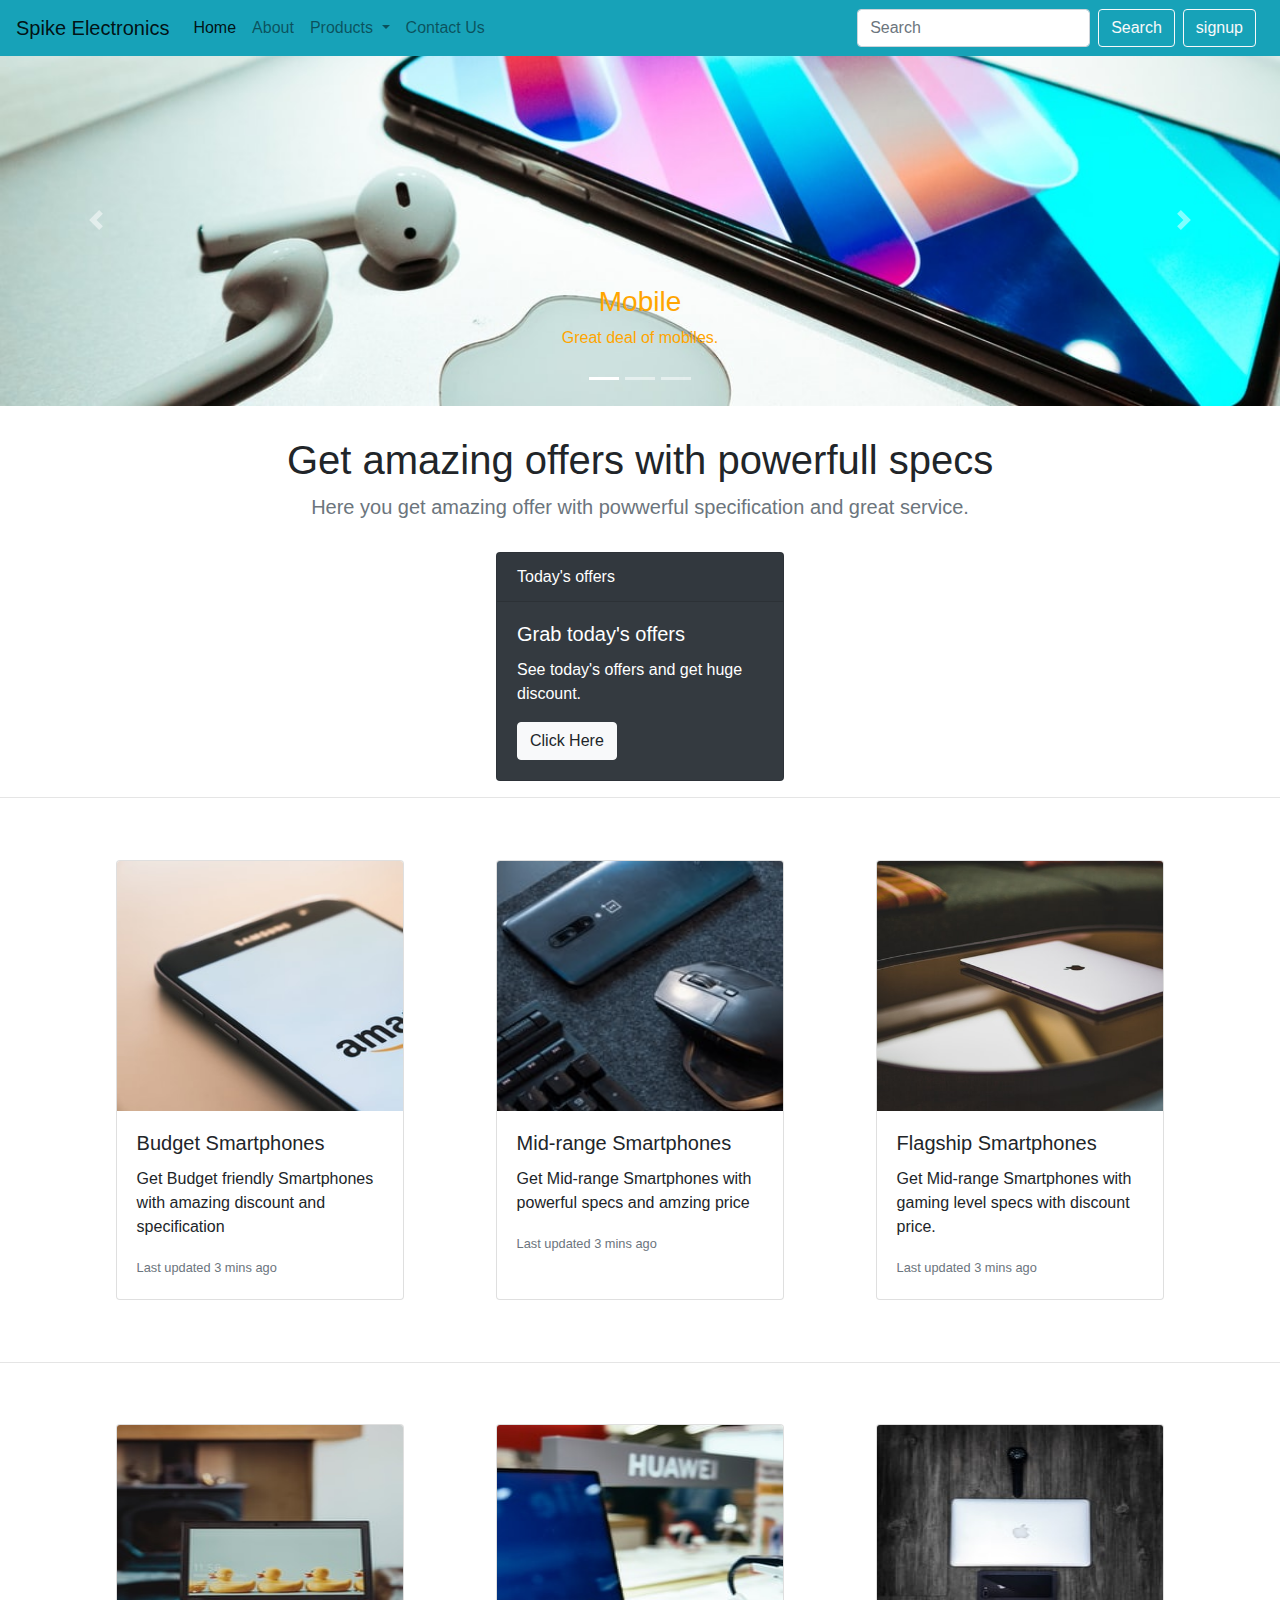
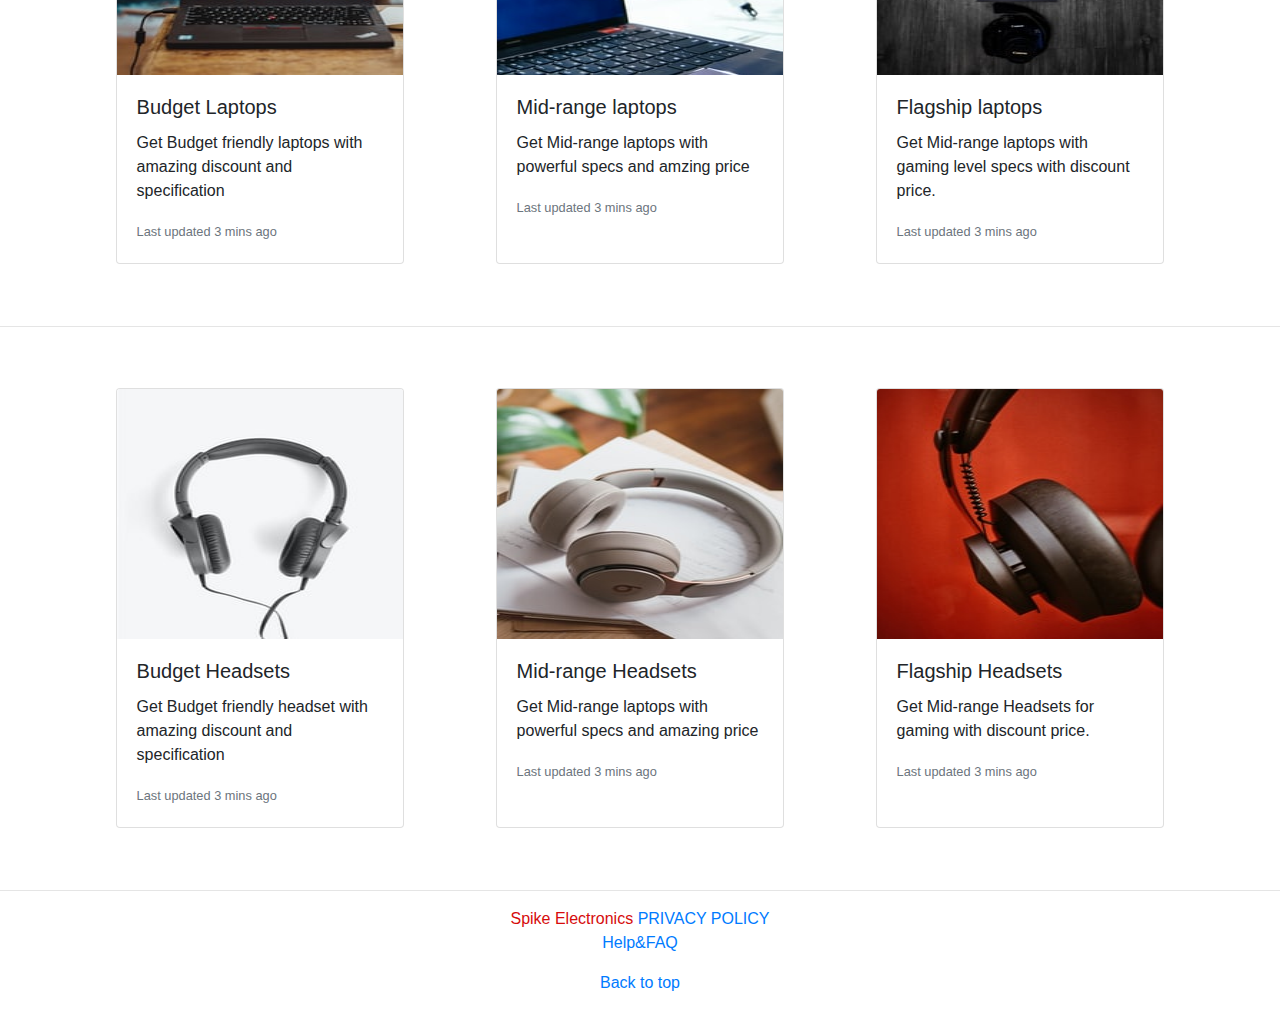
<file: index.html>
<!doctype html>
<html lang="en">

<head>
  <!-- Required meta tags -->
  <meta charset="utf-8">
  <meta name="viewport" content="width=device-width, initial-scale=1, shrink-to-fit=no">

  <!-- Bootstrap CSS -->
  <link rel="stylesheet" href="https://stackpath.bootstrapcdn.com/bootstrap/4.5.2/css/bootstrap.min.css"
    integrity="sha384-JcKb8q3iqJ61gNV9KGb8thSsNjpSL0n8PARn9HuZOnIxN0hoP+VmmDGMN5t9UJ0Z" crossorigin="anonymous">

  <title>Spike Electronics</title>
  <style>
    .card {
      margin: 4%;

    }
  </style>

</head>

<body>
  <!-- Navbar start-->
  <nav class="navbar fixed-top navbar-expand-lg navbar-light bg-info">
    <a class="navbar-brand" href="#">Spike Electronics</a>
    <button class="navbar-toggler" type="button" data-toggle="collapse" data-target="#navbarSupportedContent"
      aria-controls="navbarSupportedContent" aria-expanded="false" aria-label="Toggle navigation">
      <span class="navbar-toggler-icon"></span>
    </button>

    <div class="collapse navbar-collapse" id="navbarSupportedContent">
      <ul class="navbar-nav mr-auto">
        <li class="nav-item active">
          <a class="nav-link" href="index.html">Home <span class="sr-only">(current)</span></a>
        </li>
        <li class="nav-item">
          <a class="nav-link" href="about.html">About</a>
        </li>
        <li class="nav-item dropdown">
          <a class="nav-link dropdown-toggle" href="#" id="navbarDropdown" role="button" data-toggle="dropdown"
            aria-haspopup="true" aria-expanded="false">
            Products
          </a>
          <div class="dropdown-menu" aria-labelledby="navbarDropdown">
            <a class="dropdown-item" href="#">Mobile</a>
            <a class="dropdown-item" href="#">Laptop</a>
            <a class="dropdown-item" href="#">Headset</a>
          </div>
        </li>
        <li class="nav-item">
          <a class="nav-link" href="contact.html">Contact Us</a>
        </li>
      </ul>
      <form class="form-inline my-2 my-lg-0">
        <input class="form-control mr-sm-2" type="search" placeholder="Search" aria-label="Search">
        <button class="btn btn-outline-light my-2 my-sm-0 mr-2" type="submit">Search</button>
      </form>
      <!-- Button trigger modal -->
      <button type="button" class="btn btn-outline-light  my-2 my-sm-0 mr-2" data-toggle="modal"
        data-target="#exampleModal">
        signup
      </button>
    </div>
  </nav>
  <!-- Navbar end-->
  <hr class="hr">

  <!--  starting  of carousel-->
  <div id="carouselExampleCaptions" class="carousel slide carousel-fade" data-ride="carousel">
    <ol class="carousel-indicators">
      <li data-target="#carouselExampleCaptions" data-slide-to="0" class="active"></li>
      <li data-target="#carouselExampleCaptions" data-slide-to="1"></li>
      <li data-target="#carouselExampleCaptions" data-slide-to="2"></li>
    </ol>
    <div class="carousel-inner">
      <div class="carousel-item active">
        <img src="mobilee.jpg" class="d-block w-100">
        <div class="carousel-caption d-none d-md-block">
          <h3 style="color: orange;"> Mobile</h3>
          <p style="color: orange;">Great deal of mobiles.</p>
        </div>
      </div>
      <div class="carousel-item">
        <img src="laptop.jpg" class="d-block w-100">
        <div class="carousel-caption d-none d-md-block">
          <h3>Laptop</h3>
          <p>Top laptops.</p>
        </div>
      </div>
      <div class="carousel-item">
        <img src="headsetblack.jpg" class="d-block w-100">
        <div class="carousel-caption d-none d-md-block">
          <h3 style="color: green;">Headset</h3>
          <p style="color: green;">feel the sound</p>
        </div>
      </div>
    </div>
    <a class="carousel-control-prev" href="#carouselExampleCaptions" role="button" data-slide="prev">
      <span class="carousel-control-prev-icon" aria-hidden="true"></span>
      <span class="sr-only">Previous</span>
    </a>
    <a class="carousel-control-next" href="#carouselExampleCaptions" role="button" data-slide="next">
      <span class="carousel-control-next-icon" aria-hidden="true"></span>
      <span class="sr-only">Next</span>
    </a>
  </div>
  <!--  ending  of carousel-->




  <div class="container" style="margin: 30px auto;">
    <h1 style="text-align: center;">Get amazing offers with powerfull specs</h1>
    <p class="lead text-muted" style="text-align: center;">Here you get amazing offer with powwerful specification and
      great service.</p>
  </div>



  <!--  card for today's offers-->
  <div class="card text-white bg-dark mb-3" style="max-width: 18rem;margin: 30px auto;">
    <div class="card-header">Today's offers</div>
    <div class="card-body">
      <h5 class="card-title">Grab today's offers</h5>
      <p class="card-text">See today's offers and get huge discount.</p>
      <a href="#" class="btn btn-light">Click Here</a>
    </div>
  </div>
  <hr class="hr">
  <!--  end of card-->

  <!-- cards for mobiles-->

  <div class="container ">
    <div class="card-deck">
      <div class="card" style="margin: 4%;">
        <img src="budget.jpg" class="card-img-top" width="200" height="250">
        <div class="card-body">
          <h5 class="card-title">Budget Smartphones</h5>
          <p class="card-text">Get Budget friendly Smartphones with amazing discount and specification </p>
          <p class="card-text"><small class="text-muted">Last updated 3 mins ago</small></p>
        </div>
      </div>
      <div class="card" style="margin: 4%;">
        <img src="midr.jpg" class="card-img-top" width="200" height="250">
        <div class="card-body">
          <h5 class="card-title">Mid-range Smartphones</h5>
          <p class="card-text">Get Mid-range Smartphones with powerful specs and amzing price </p>
          <p class="card-text"><small class="text-muted">Last updated 3 mins ago</small></p>
        </div>
      </div>
      <div class="card" style="margin: 4%;">
        <img src="flagship.jpg" class="card-img-top" width="200" height="250">
        <div class="card-body">
          <h5 class="card-title">Flagship Smartphones</h5>
          <p class="card-text">Get Mid-range Smartphones with gaming level specs with discount price.</p>
          <p class="card-text"><small class="text-muted">Last updated 3 mins ago</small></p>
        </div>
      </div>
    </div>
  </div>

  <hr class="hr">
  <!-- cards for laptops-->
  <div class="container ">



    <div class="card-deck">
      <div class="card" style="margin: 4%;">
        <img src="budgetlap.jpg" class="card-img-top" width="200" height="250">
        <div class="card-body">
          <h5 class="card-title">Budget Laptops</h5>
          <p class="card-text">Get Budget friendly laptops with amazing discount and specification </p>
          <p class="card-text"><small class="text-muted">Last updated 3 mins ago</small></p>
        </div>
      </div>
      <div class="card" style="margin: 4%;">
        <img src="midlap.jpg" class="card-img-top" width="200" height="250">
        <div class="card-body">
          <h5 class="card-title">Mid-range laptops</h5>
          <p class="card-text">Get Mid-range laptops with powerful specs and amzing price </p>
          <p class="card-text"><small class="text-muted">Last updated 3 mins ago</small></p>
        </div>
      </div>
      <div class="card" style="margin: 4%;">
        <img src="flagshiplap.jpg" class="card-img-top" width="200" height="250">
        <div class="card-body">
          <h5 class="card-title">Flagship laptops</h5>
          <p class="card-text">Get Mid-range laptops with gaming level specs with discount price.</p>
          <p class="card-text"><small class="text-muted">Last updated 3 mins ago</small></p>
        </div>
      </div>
    </div>
  </div>

  <hr class="hr">
  <!-- cards for headset-->
  <div class="container  ">
    <div class="card-deck">
      <div class="card" style="margin:4%;">
        <img src="budgethead.jpg" class="card-img-top" width="200" height="250">
        <div class="card-body">
          <h5 class="card-title">Budget Headsets</h5>
          <p class="card-text">Get Budget friendly headset with amazing discount and specification </p>
          <p class="card-text"><small class="text-muted">Last updated 3 mins ago</small></p>
        </div>
      </div>
      <div class="card" style="margin:4%;">
        <img src="midhead.jpg" class="card-img-top" width="200" height="250">
        <div class="card-body">
          <h5 class="card-title">Mid-range Headsets</h5>
          <p class="card-text">Get Mid-range laptops with powerful specs and amazing price </p>
          <p class="card-text"><small class="text-muted">Last updated 3 mins ago</small></p>
        </div>
      </div>
      <div class="card" style="margin:4%;">
        <img src="flagshiphead.jpg" class="card-img-top" width="200" height="250">
        <div class="card-body">
          <h5 class="card-title">Flagship Headsets</h5>
          <p class="card-text">Get Mid-range Headsets for gaming with discount price.</p>
          <p class="card-text"><small class="text-muted">Last updated 3 mins ago</small></p>
        </div>
      </div>
    </div>
  </div>
  <!-- ebd of cards-->

  <hr class="hr">
  <!-- footer-->
  <footer class="blog-footer " style="text-align:center ;">
    <p><span style="color:#d60c0c;"> Spike Electronics </span> <a href="#">PRIVACY POLICY</a> <br> <a
        href="#">Help&FAQ</a></p>
    <p>
      <a href="#">Back to top</a>
    </p>
  </footer>
  </div>
  <!-- end of footer-->


  <!-- Modal -->
  <div class="modal fade" id="exampleModal" tabindex="-1" role="dialog" aria-labelledby="exampleModalLabel"
    aria-hidden="true">
    <div class="modal-dialog" role="document">
      <div class="modal-content">
        <div class="modal-header">
          <h5 class="modal-title" id="exampleModalLabel">Signup</h5>
          <button type="button" class="close" data-dismiss="modal" aria-label="Close">
            <span aria-hidden="true">&times;</span>
          </button>
        </div>
        <div class="modal-body">
          <div class="container">

            <form id=signup method="POST" action="signup.php">
              <div class="form-group">
                <label for="name">Name</label>
                <input type="text" class="form-control" id="name" name="name" placeholder="Enter full name">
              </div>

              <div class="form-group">
                <label for="email">Email address</label>
                <input type="email" class="form-control" id="email" name="email" placeholder="name@example.com">
              </div>

              <div class="form-group">
                <label for="pass">Password</label>
                <input type="password" class="form-control" id="pass" name="pass">
              </div>

              <div class="form-group">
                <label for="num">Contact number</label>
                <input type="tel" class="form-control" id="num" name="num">
              </div>

              <!-- <a href="contact.php"> -->
              <!-- <button type="button" class="btn btn-outline-info">Submit</button> -->
              <input class="btn btn-outline-info" type="submit" value="Submit" formtarget="_top" name="sub" id="sub">
              <!-- </a> -->
            </form>
          </div>
        </div>
        <!-- <div class="modal-footer">
        <button class="btn btn-outline-light my-2 my-sm-0 mr-2" type="submit">Submit</button>
      </div> -->
      </div>
    </div>
  </div>

  <!-- End of modal -->

  <!-- Optional JavaScript -->
  <!-- jQuery first, then Popper.js, then Bootstrap JS -->
  <script src="https://code.jquery.com/jquery-3.5.1.slim.min.js"
    integrity="sha384-DfXdz2htPH0lsSSs5nCTpuj/zy4C+OGpamoFVy38MVBnE+IbbVYUew+OrCXaRkfj"
    crossorigin="anonymous"></script>
  <script src="https://cdn.jsdelivr.net/npm/popper.js@1.16.1/dist/umd/popper.min.js"
    integrity="sha384-9/reFTGAW83EW2RDu2S0VKaIzap3H66lZH81PoYlFhbGU+6BZp6G7niu735Sk7lN"
    crossorigin="anonymous"></script>
  <script src="https://stackpath.bootstrapcdn.com/bootstrap/4.5.2/js/bootstrap.min.js"
    integrity="sha384-B4gt1jrGC7Jh4AgTPSdUtOBvfO8shuf57BaghqFfPlYxofvL8/KUEfYiJOMMV+rV"
    crossorigin="anonymous"></script>
</body>

</html>
</file>
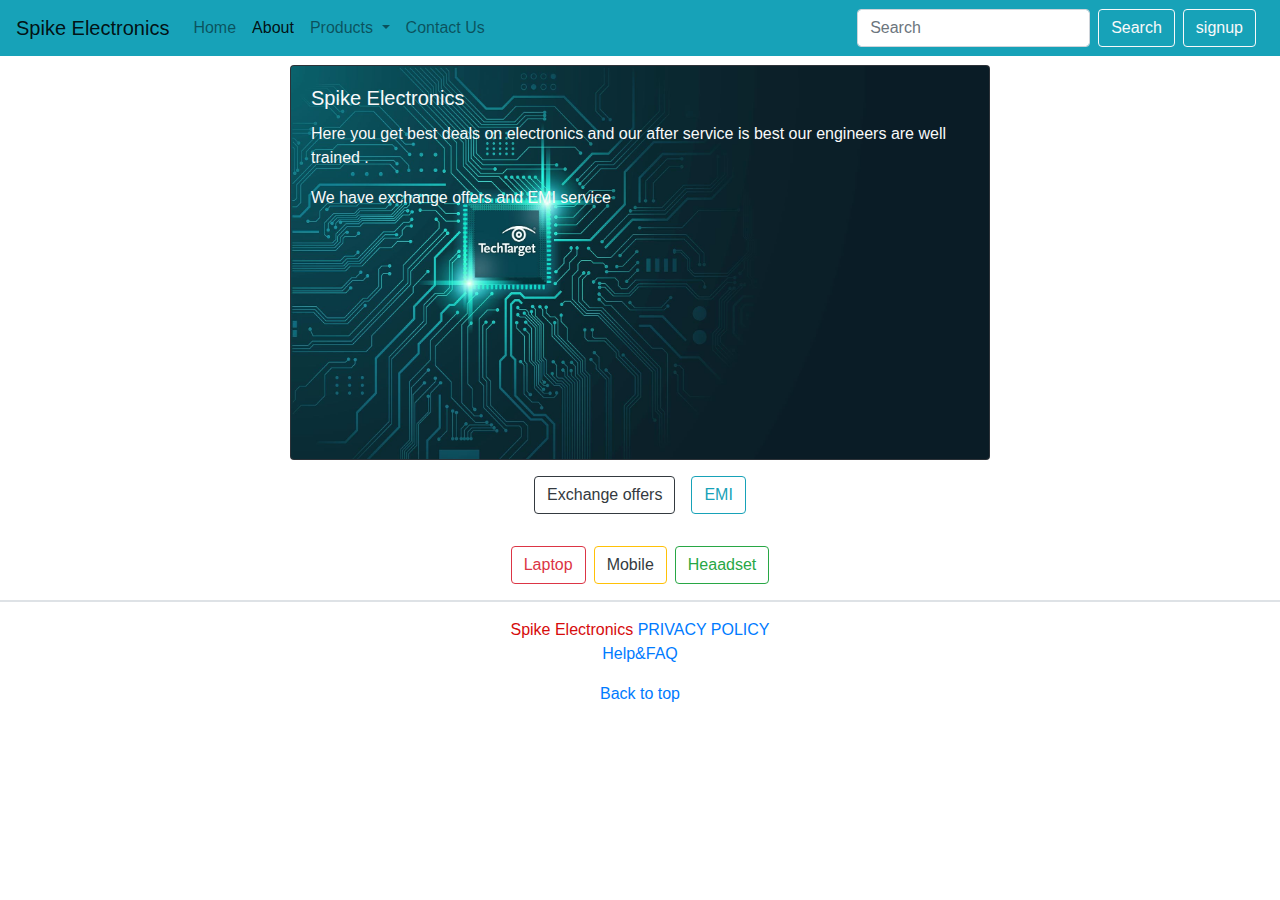
<file: about.html>
<!doctype html>
<html lang="en">

<head>
    <!-- Required meta tags -->
    <meta charset="utf-8">
    <meta name="viewport" content="width=device-width, initial-scale=1, shrink-to-fit=no">

    <!-- Bootstrap CSS -->
    <link rel="stylesheet" href="https://stackpath.bootstrapcdn.com/bootstrap/4.5.2/css/bootstrap.min.css"
        integrity="sha384-JcKb8q3iqJ61gNV9KGb8thSsNjpSL0n8PARn9HuZOnIxN0hoP+VmmDGMN5t9UJ0Z" crossorigin="anonymous">
    <link rel="stylesheet" href="about.css">
    <title>About</title>
</head>

<body>


    <!-- Navbar start-->
    <nav class="navbar fixed-top navbar-expand-lg navbar-light bg-info">
        <a class="navbar-brand" href="#">Spike Electronics</a>
        <button class="navbar-toggler" type="button" data-toggle="collapse" data-target="#navbarSupportedContent"
            aria-controls="navbarSupportedContent" aria-expanded="false" aria-label="Toggle navigation">
            <span class="navbar-toggler-icon"></span>
        </button>

        <div class="collapse navbar-collapse" id="navbarSupportedContent">
            <ul class="navbar-nav mr-auto">
                <li class="nav-item ">
                    <a class="nav-link" href="index.html">Home <span class="sr-only">(current)</span></a>
                </li>
                <li class="nav-item active">
                    <a class="nav-link" href="#">About</a>
                </li>
                <li class="nav-item dropdown">
                    <a class="nav-link dropdown-toggle" href="#" id="navbarDropdown" role="button"
                        data-toggle="dropdown" aria-haspopup="true" aria-expanded="false">
                        Products
                    </a>
                    <div class="dropdown-menu" aria-labelledby="navbarDropdown">
                        <a class="dropdown-item" href="#">Mobile</a>
                        <a class="dropdown-item" href="#">Laptop</a>
                        <a class="dropdown-item" href="#">Headset</a>
                    </div>
                </li>
                <li class="nav-item">
                    <a class="nav-link" href="contact.html">Contact Us</a>
                </li>
            </ul>
            <form class="form-inline my-2 my-lg-0">
                <input class="form-control mr-sm-2" type="search" placeholder="Search" aria-label="Search">
                <button class="btn btn-outline-light my-2 my-sm-0 mr-2" type="submit">Search</button>
            </form>
            <!-- Button trigger modal -->
            <button type="button" class="btn btn-outline-light  my-2 my-sm-0 mr-2" data-toggle="modal"
                data-target="#exampleModal">
                signup
            </button>
        </div>
    </nav>
    <!-- Navbar end-->
    <hr class="hr">



    <div class="card bg-dark text-white mt-5 mx-auto text-light">
        <img src="imgcard.jpg" class="card-img" alt="...">
        <div class="card-img-overlay">
            <h5 class="card-title">Spike Electronics</h5>
            <p class="card-text">Here you get best deals on electronics and our after service is best our
                engineers
                are
                well trained .</p>
            <p class="card-text">We have exchange offers and EMI service </p>
        </div>
    </div>

 
    <p class="d-flex justify-content-center mt-3">
        <a class="btn btn-outline-dark mr-3" data-toggle="collapse" href="#multiCollapseExample1" role="button"
            aria-expanded="false" aria-controls="multiCollapseExample1">Exchange offers</a>
        <button class="btn btn-outline-info" type="button" data-toggle="collapse" data-target="#multiCollapseExample2"
            aria-expanded="false" aria-controls="multiCollapseExample2">EMI</button>

    </p>
    <div class="row">
        <div class="col">
            <div class="collapse multi-collapse" id="multiCollapseExample1">
                <div class="card card-body">
                    Lorem ipsum dolor sit, amet consectetur adipisicing elit. Nihil iusto porro eius velit!
                    Mollitia
                    atque natus quos facilis adipisci earum? Rem excepturi at tempora? Ipsum neque dolorum non
                    esse.
                </div>
            </div>
        </div>
        <div class="col">
            <div class="collapse multi-collapse" id="multiCollapseExample2">
                <div class="card card-body">
                    Lorem ipsum dolor sit amet consectetur adipisicing elit. In, veniam consequuntur similique
                    libero
                    provident distinctio. Placeat ipsam hic consequuntur distinctio..
                </div>
            </div>
        </div>
    </div>

    <!-- catagories btn -->
    <p class="d-flex justify-content-center mt-3">
        <a class="btn btn-outline-danger mr-2" data-toggle="collapse" href="#collapseExample" role="button"
            aria-expanded="false" aria-controls="collapseExample">
            Laptop
        </a>
        <button class="btn btn-outline-warning text-dark mr-2" type="button" data-toggle="collapse"
            data-target="#collapseExample" aria-expanded="false" aria-controls="collapseExample">
            Mobile
        </button>
        <button class="btn btn-outline-success" type="button" data-toggle="collapse" data-target="#collapseExample"
            aria-expanded="false" aria-controls="collapseExample">
            Heaadset
        </button>
    </p>
    <div class="collapse " id="collapseExample">
        <div class="card card-body">
            Lorem, ipsum dolor sit amet consectetur adipisicing elit. At quibusdam suscipit, veritatis, praesentium
            porro tenetur itaque aliquid tempora labore alias nulla, est consequuntur deleniti non vero quia magni illo
            dolorem!
            Lorem ipsum dolor sit amet consectetur, adipisicing elit. Culpa similique fugiat nostrum pariatur unde
            debitis quae illum neque ipsum ullam.
        </div>
    </div>


    <!-- footer-->
    <hr class="border border-dark-50">
    <footer class="blog-footer  " style="text-align:center ;">
        <p><span style="color:#d60c0c;"> Spike Electronics </span> <a href="#">PRIVACY POLICY</a> <br> <a
                href="#">Help&FAQ</a></p>
        <p>
            <a href="#">Back to top</a>
        </p>
    </footer>
    </div>
    <!-- end of footer-->





















































    <!-- Optional JavaScript -->
    <!-- jQuery first, then Popper.js, then Bootstrap JS -->
    <script src="https://code.jquery.com/jquery-3.5.1.slim.min.js"
        integrity="sha384-DfXdz2htPH0lsSSs5nCTpuj/zy4C+OGpamoFVy38MVBnE+IbbVYUew+OrCXaRkfj"
        crossorigin="anonymous"></script>
    <script src="https://cdn.jsdelivr.net/npm/popper.js@1.16.1/dist/umd/popper.min.js"
        integrity="sha384-9/reFTGAW83EW2RDu2S0VKaIzap3H66lZH81PoYlFhbGU+6BZp6G7niu735Sk7lN"
        crossorigin="anonymous"></script>
    <script src="https://stackpath.bootstrapcdn.com/bootstrap/4.5.2/js/bootstrap.min.js"
        integrity="sha384-B4gt1jrGC7Jh4AgTPSdUtOBvfO8shuf57BaghqFfPlYxofvL8/KUEfYiJOMMV+rV"
        crossorigin="anonymous"></script>
</body>

</html>
</file>
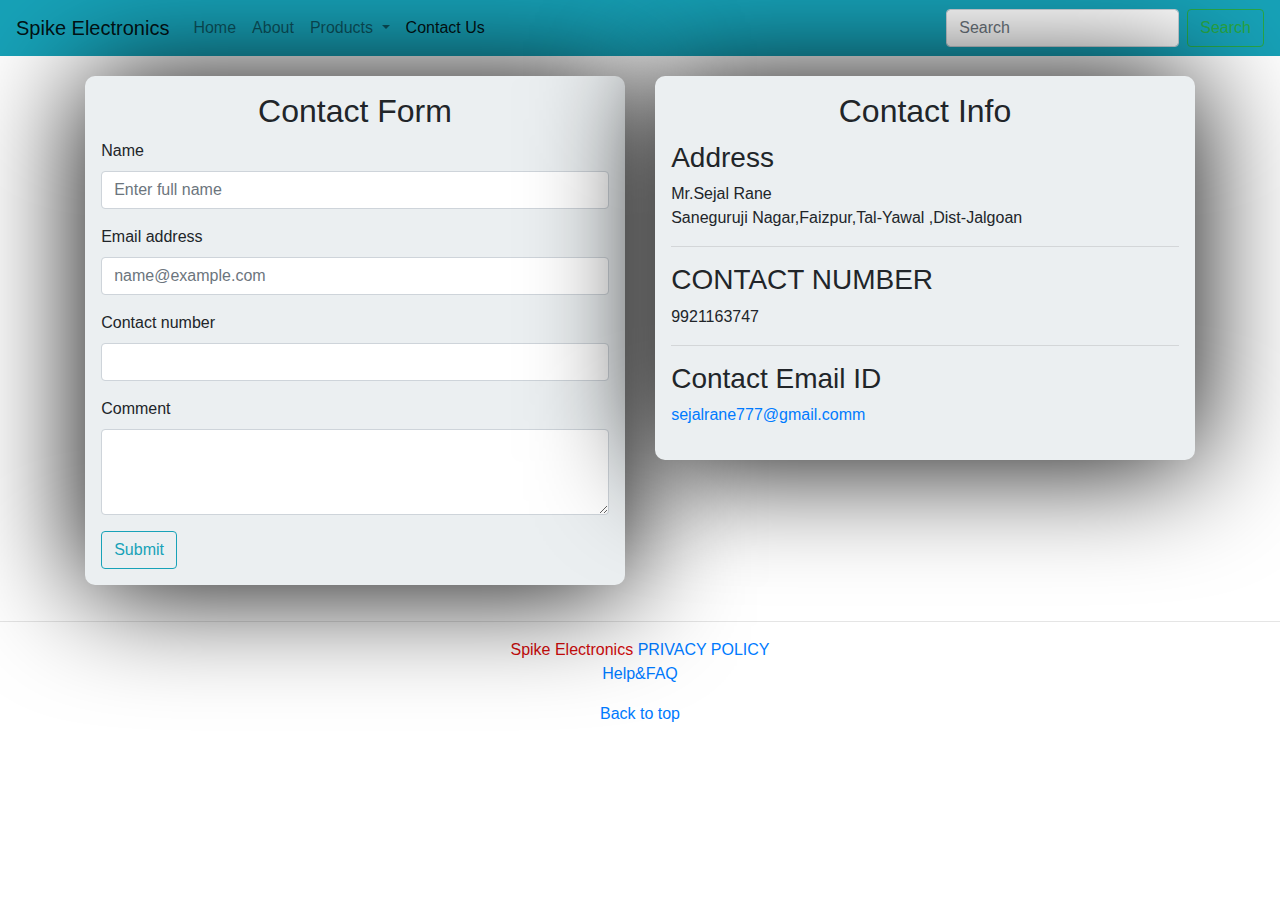
<file: contact.html>
<!doctype html>
<html lang="en">

<head>
    <!-- Required meta tags -->
    <meta charset="utf-8">
    <meta name="viewport" content="width=device-width, initial-scale=1, shrink-to-fit=no">

    <!-- Bootstrap CSS -->
    <link rel="stylesheet" href="https://stackpath.bootstrapcdn.com/bootstrap/4.5.2/css/bootstrap.min.css"
        integrity="sha384-JcKb8q3iqJ61gNV9KGb8thSsNjpSL0n8PARn9HuZOnIxN0hoP+VmmDGMN5t9UJ0Z" crossorigin="anonymous">

    <title>Contact us</title>
    <style>
        h2 {
            text-align: center;

        }

        .contact {
            /* max-width: 40%; */
            /* width: 35%; */
            background: rgb(235, 239, 241);
            padding: 3%;
            box-shadow: 0 2px 120px rgba(0, 0, 0, 45);
            border-radius: 10px;
            margin: 20px auto;


        }

        /*.contact::after {
            content: '';
            display: block;
            width: 35%;
            height: 100px;
            box-shadow: 0 2px 120px rgba(223, 105, 78, 85), 0 2px 120px rgba(0, 0, 0, 45);
            position: absolute;
            bottom: 0;
            left: 10%;
            z-index: -1;
        }
       */
        .info {
            /* max-width: 40%; */
            /* width: 35%; */
            background: rgb(235, 239, 241);
            padding: 3%;
            box-shadow: 0 2px 120px rgba(0, 0, 0, 45);
            margin: 20px auto;
            border-radius: 10px;



        }
    </style>
</head>

<body>
    <!-- Navbar start-->
    <nav class="navbar  navbar-expand-lg navbar-light bg-info">
        <a class="navbar-brand" href="#">Spike Electronics</a>
        <button class="navbar-toggler" type="button" data-toggle="collapse" data-target="#navbarSupportedContent"
            aria-controls="navbarSupportedContent" aria-expanded="false" aria-label="Toggle navigation">
            <span class="navbar-toggler-icon"></span>
        </button>

        <div class="collapse navbar-collapse" id="navbarSupportedContent">
            <ul class="navbar-nav mr-auto">
                <li class="nav-item ">
                    <a class="nav-link" href="index.html">Home <span class="sr-only">(current)</span></a>
                </li>
                <li class="nav-item">
                    <a class="nav-link" href="about.html">About</a>
                </li>
                <li class="nav-item dropdown">
                    <a class="nav-link dropdown-toggle" href="#" id="navbarDropdown" role="button"
                        data-toggle="dropdown" aria-haspopup="true" aria-expanded="false">
                        Products
                    </a>
                    <div class="dropdown-menu" aria-labelledby="navbarDropdown">
                        <a class="dropdown-item" href="#">Mobile</a>
                        <a class="dropdown-item" href="#">Laptop</a>
                        <a class="dropdown-item" href="#">Headset</a>
                    </div>
                </li>
                <li class="nav-item active">
                    <a class="nav-link" href="contact.html">Contact Us</a>
                </li>
            </ul>
            <form class="form-inline my-2 my-lg-0">
                <input class="form-control mr-sm-2" type="search" placeholder="Search" aria-label="Search">
                <button class="btn btn-outline-success my-2 my-sm-0" type="submit">Search</button>
            </form>
        </div>
    </nav>
    <!-- Navbar end-->


    <div class="container">
        <div class="row">
            <div class="col-sm-12 col-md-6 col-lg-6">
                <div class="contact ">


                    <h2>Contact Form</h2>
                    <form id=contact method="POST" action="contact.php">
                        <div class="form-group">
                            <label for="name">Name</label>
                            <input type="text" class="form-control" id="name" name="name" placeholder="Enter full name">
                        </div>

                        <div class="form-group">
                            <label for="email">Email address</label>
                            <input type="email" class="form-control" id="email" name="email"
                                placeholder="name@example.com">
                        </div>

                        <div class="form-group">
                            <label for="num">Contact number</label>
                            <input type="tel" class="form-control" id="num" name="num">
                        </div>


                        <div class="form-group">
                            <label for="cmnt">Comment</label>
                            <textarea class="form-control" name="cmnt" id="cmnt" rows="3"></textarea>
                        </div>
                        <!-- <a href="contact.php"> -->
                        <!-- <button type="button" class="btn btn-outline-info">Submit</button> -->
                        <input class="btn btn-outline-info" type="submit" value="Submit" formtarget="_self" name="sub"
                            id="sub" onclick="btonclick()">
                        <!-- </a> -->
                    </form>
                </div>
            </div>

            <div class="col-sm-12 col-md-6 col-lg-6">
                <div class="info ">

                    <h2 class="contact-title uppercase">Contact Info</h2>

                    <h3 class="uppercase" style="margin-bottom: 8px; margin-top: 10px;">Address</h3>
                    <p>Mr.Sejal Rane<br>
                        Saneguruji Nagar,Faizpur,Tal-Yawal ,Dist-Jalgoan
                    </p>
                    <hr class="hr">
                    <h3 class="uppercase" style="margin-bottom: 8px;">CONTACT NUMBER</h3>
                    <p>
                        9921163747
                    </p>
                    <hr class="hr">
                    <h3 class="uppercase" style="margin-bottom: 8px;">Contact Email ID</h3>
                    <p>
                        <a href="sejalrane777@gmai.com">sejalrane777@gmail.comm</a>
                    </p>
                </div>
            </div>
        </div>
    </div>

    <!-- footer-->
    
    <hr>
    <footer class="blog-footer " style="text-align:center ;">
        <p><span style="color:#d60c0c;"> Spike Electronics </span> <a href="#">PRIVACY POLICY</a> <br> <a
                href="#">Help&FAQ</a></p>
        <p>
            <a href="#">Back to top</a>
        </p>
    </footer>
    </div>
    <!-- end of footer-->









    <!-- Optional JavaScript -->
    <!-- jQuery first, then Popper.js, then Bootstrap JS -->
    <script src="https://code.jquery.com/jquery-3.5.1.slim.min.js"
        integrity="sha384-DfXdz2htPH0lsSSs5nCTpuj/zy4C+OGpamoFVy38MVBnE+IbbVYUew+OrCXaRkfj"
        crossorigin="anonymous"></script>
    <script src="https://cdn.jsdelivr.net/npm/popper.js@1.16.1/dist/umd/popper.min.js"
        integrity="sha384-9/reFTGAW83EW2RDu2S0VKaIzap3H66lZH81PoYlFhbGU+6BZp6G7niu735Sk7lN"
        crossorigin="anonymous"></script>
    <script src="https://stackpath.bootstrapcdn.com/bootstrap/4.5.2/js/bootstrap.min.js"
        integrity="sha384-B4gt1jrGC7Jh4AgTPSdUtOBvfO8shuf57BaghqFfPlYxofvL8/KUEfYiJOMMV+rV"
        crossorigin="anonymous"></script>
    <script src="new.js"></script>
</body>

</html>
</file>
<file: about.css>
@media (max-width:767.98px) { 
    .card{
        width: 350px;
        /* margin: 30px auto; */
       
    }

 }
 @media (min-width:  768px) { 
     .card{
         width: 700px;
         /* margin: 30px auto; */
     }
  }
</file>
